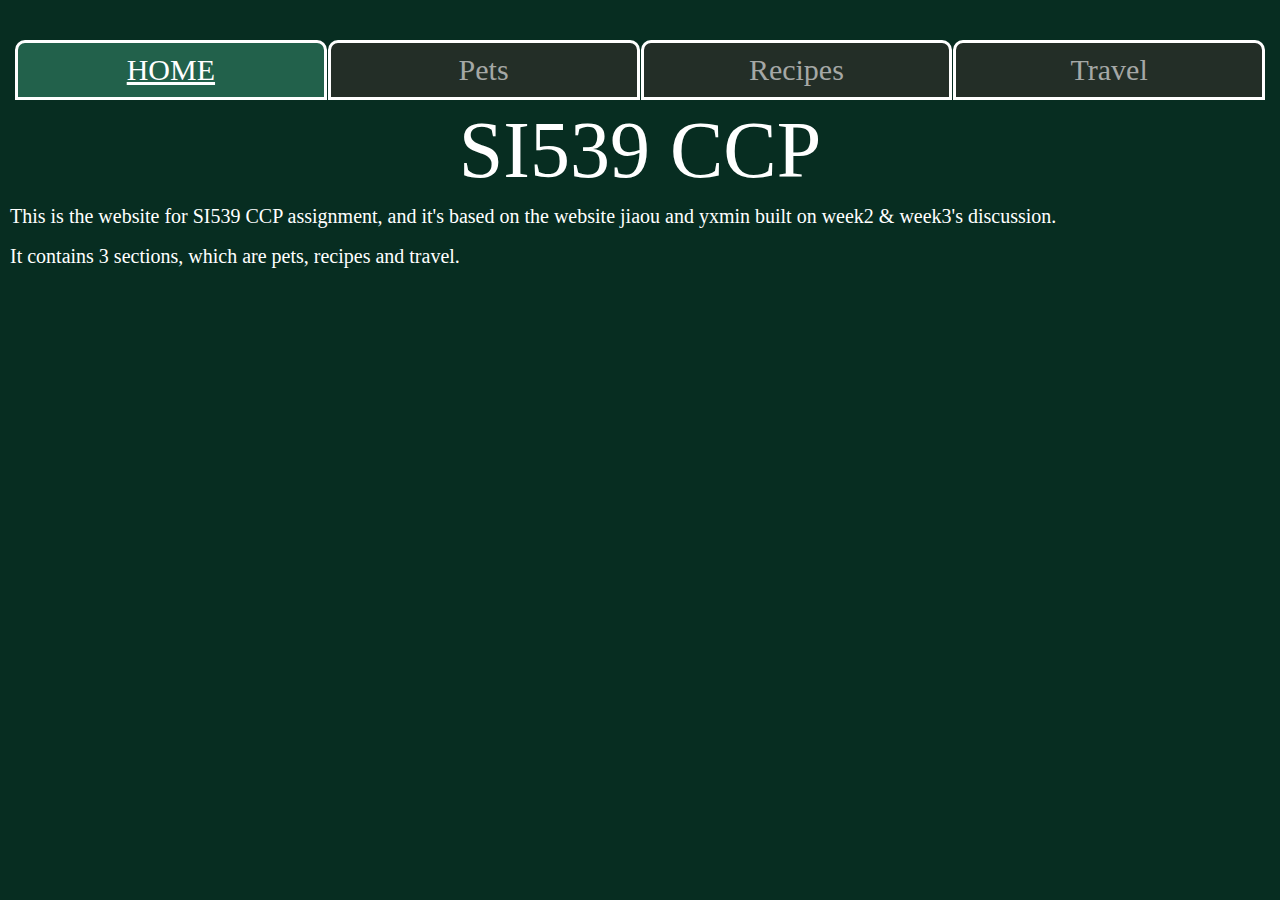
<file: index.html>
<!DOCTYPE html>
<html lang="en">

<head>
    <meta name="viewport" content="width=device-width, initial-scale=1.0">
    <link rel="stylesheet" href="css/reset.css">
    <link rel="stylesheet" href="css/style.css">
    <meta charset="UTF-8">
    <meta name="viewport" content="width=device-width, initial-scale=1.0">
    <title>Pets</title>
</head>

<body>
    <header>
        <a href="" class="skip-to-main">Skip to Main Content</a>
        <nav>
            <ul>
                <li class="active"><a href="index.html">Home</a></li>
                <li><a href="pets.html">Pets</a></li>
                <li><a href="recipes.html">Recipes</a></li>
                <li><a href="travel.html">Travel</a></li>
            </ul>
        </nav>
        <h1>SI539 CCP</h1>

    </header>
    <main>
        <div>
            <p>This is the website for SI539 CCP assignment, and it's based on the website jiaou and yxmin built on
                week2 & week3's discussion.
                <br>It contains 3 sections, which are pets, recipes and travel.
            </p>

        </div>



        <!-- Jackie Wolf -->

        <div></div>
        <div></div>
        <div></div>
        <div></div>
    </main>

</body>

</html>
</file>
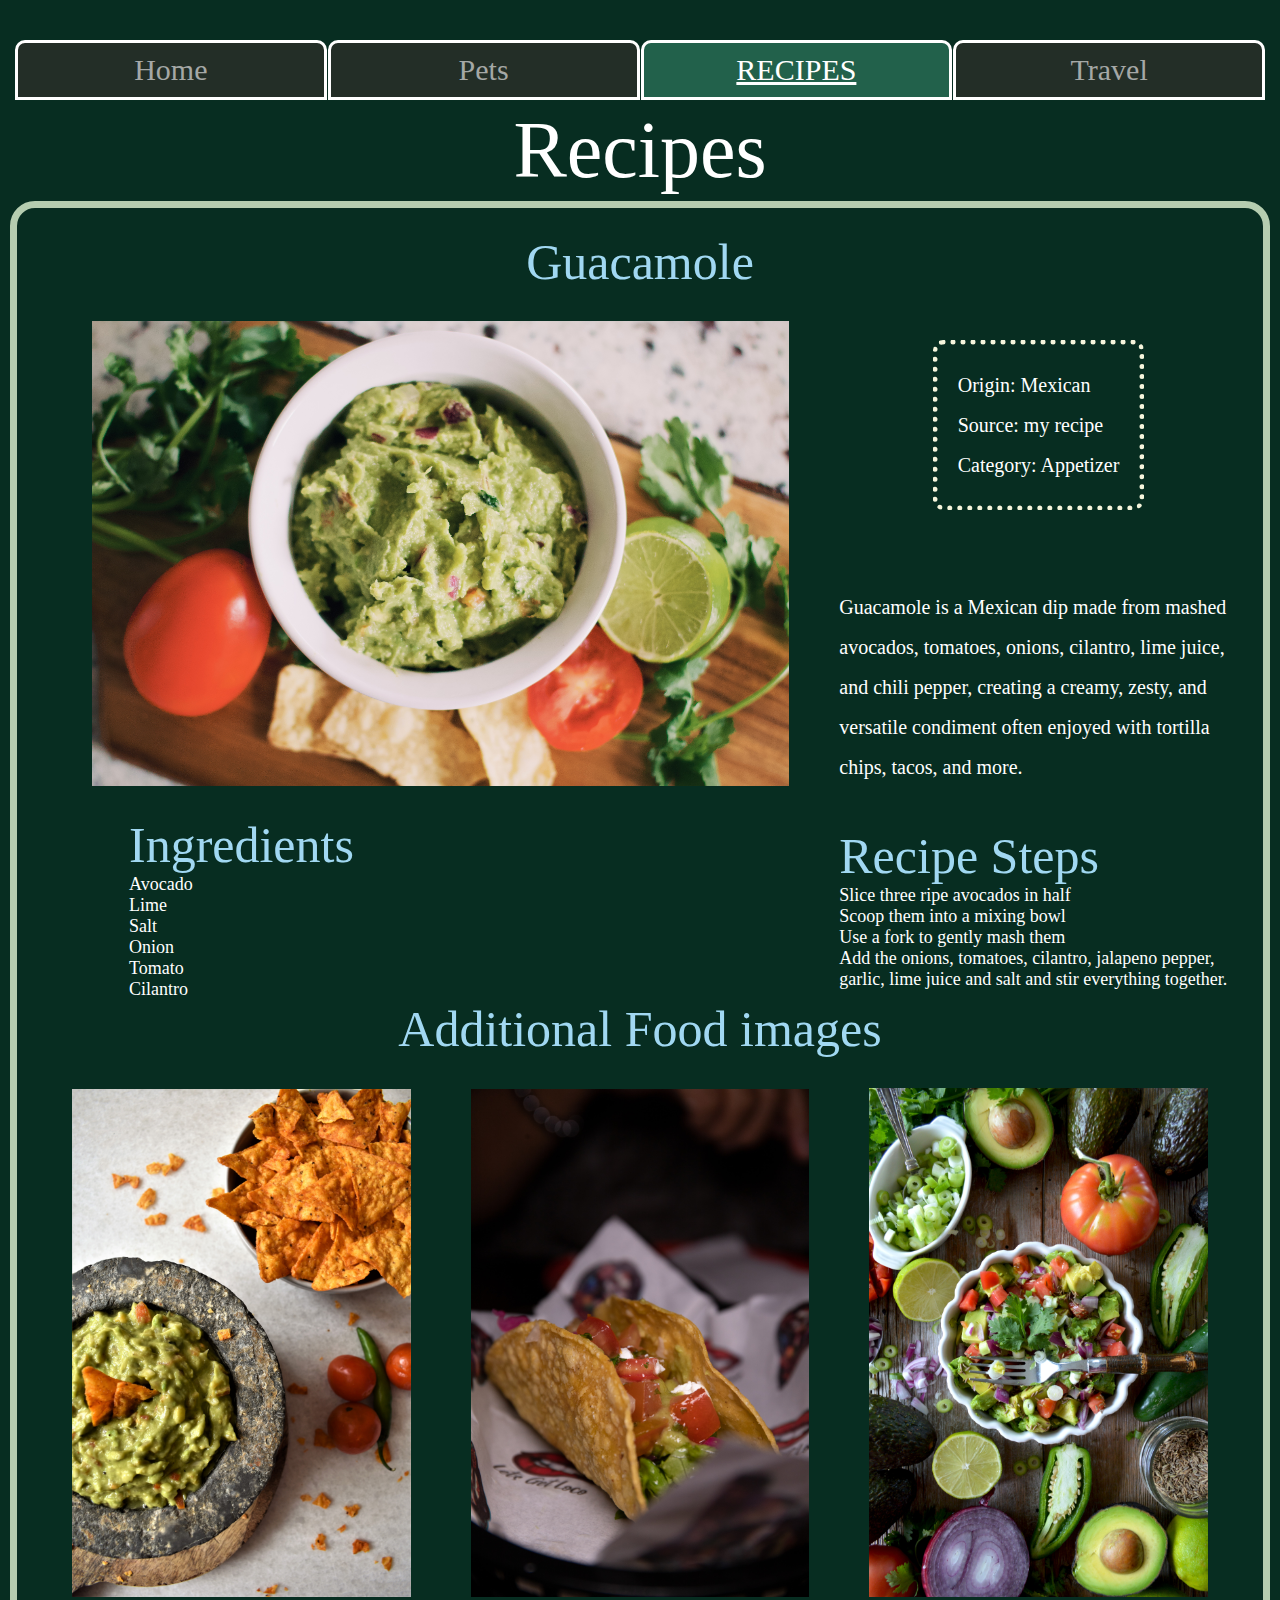
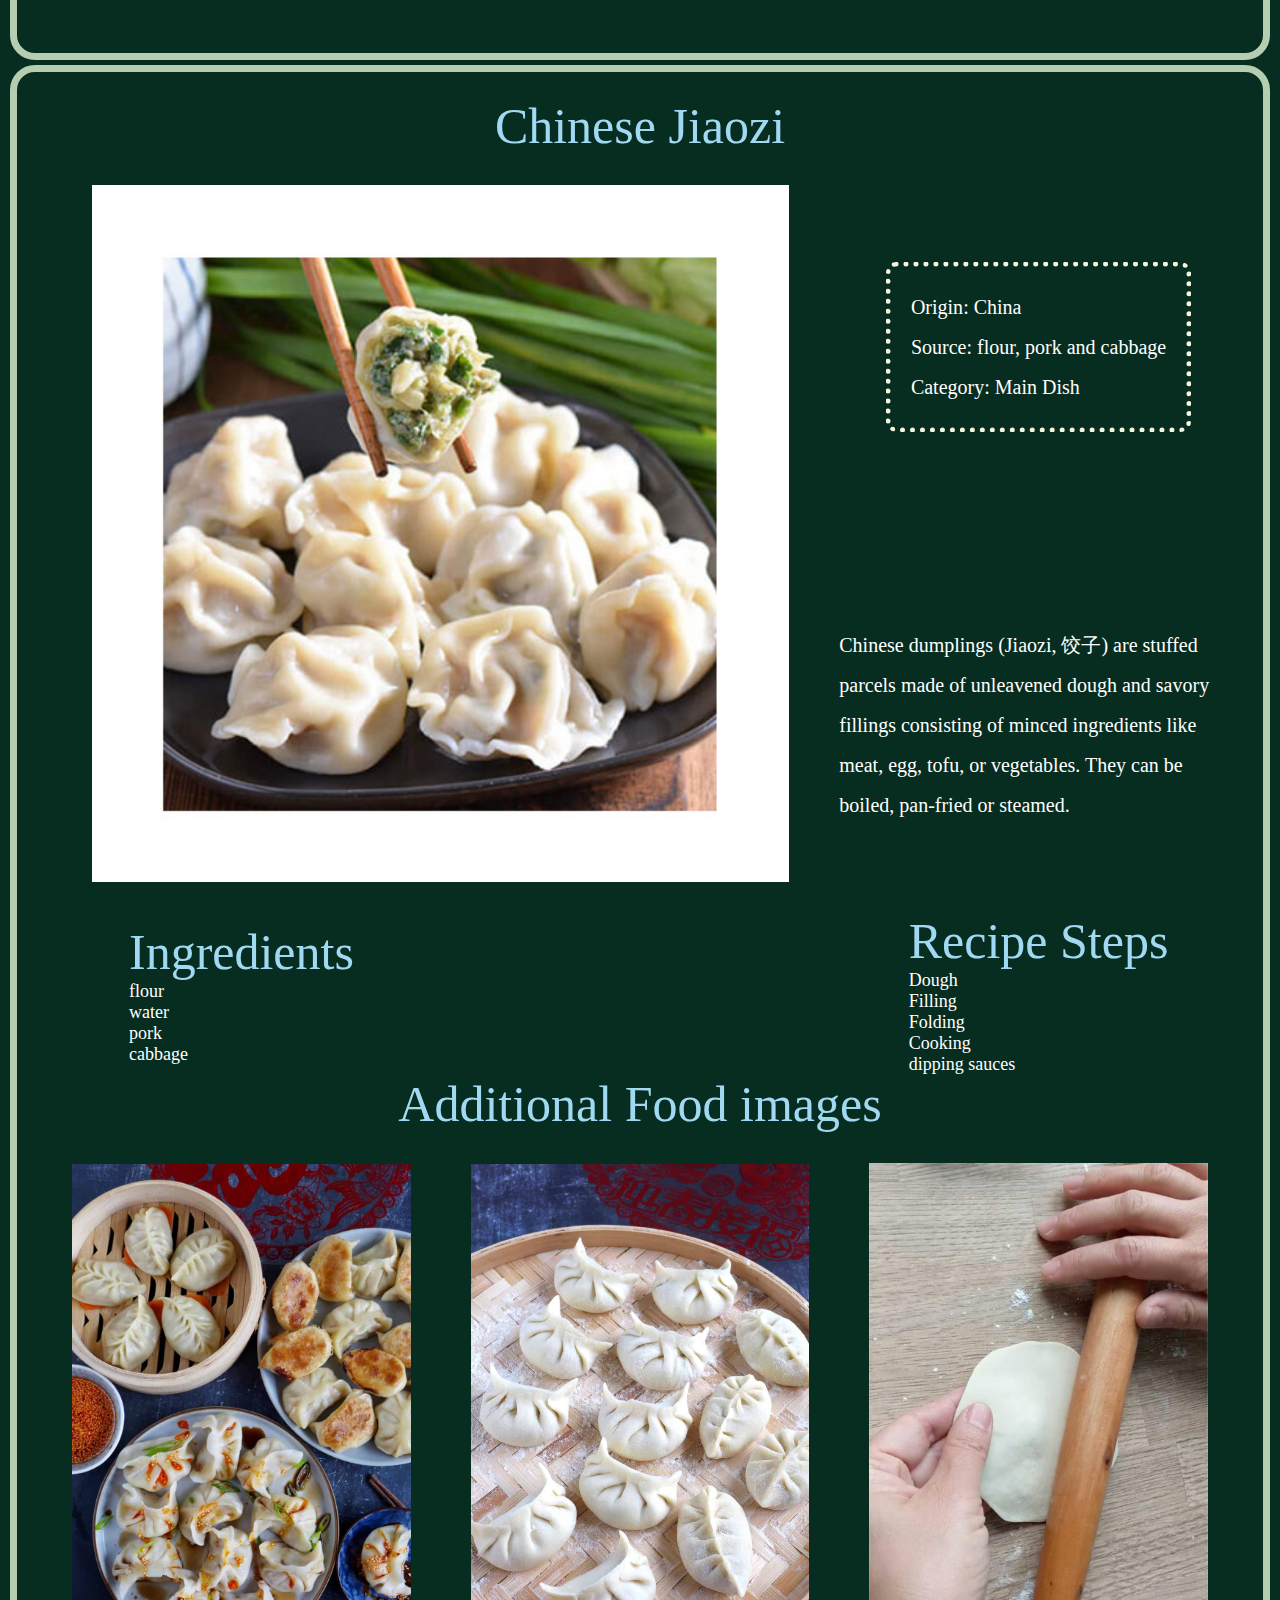
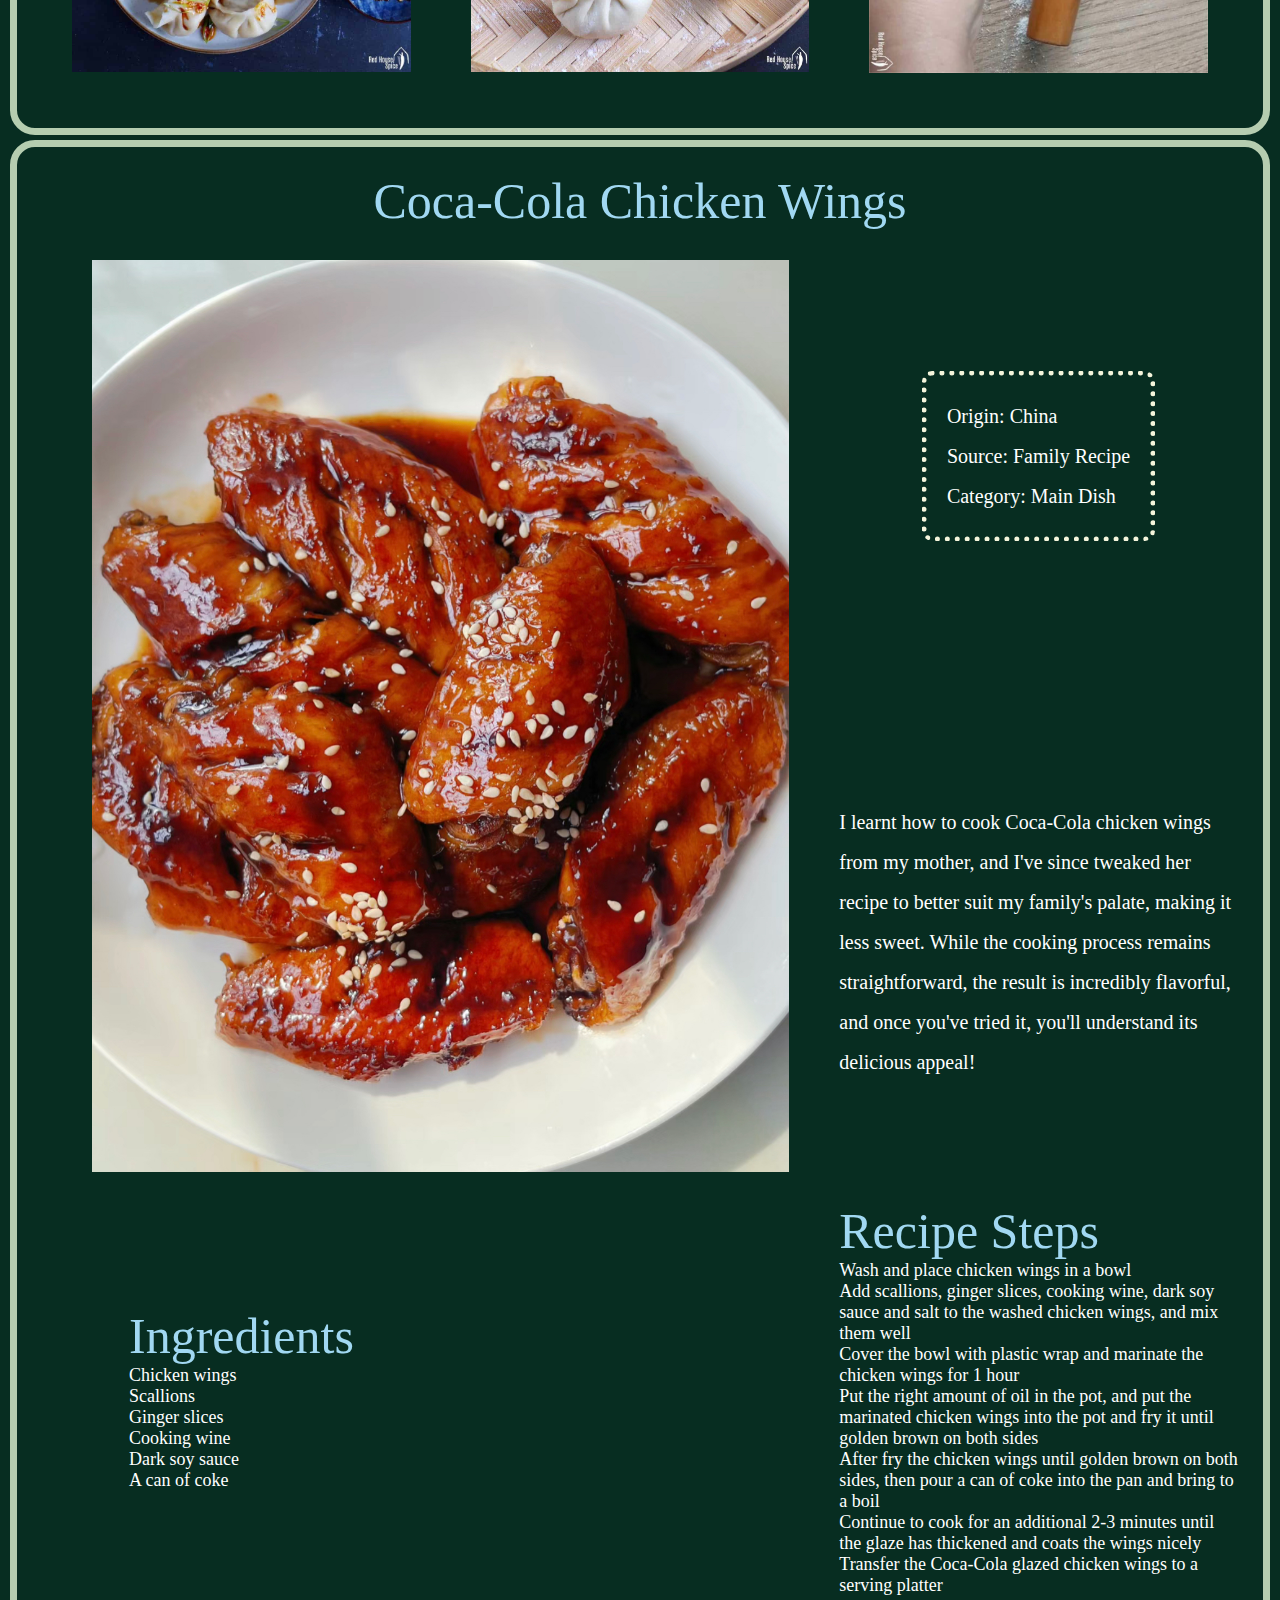
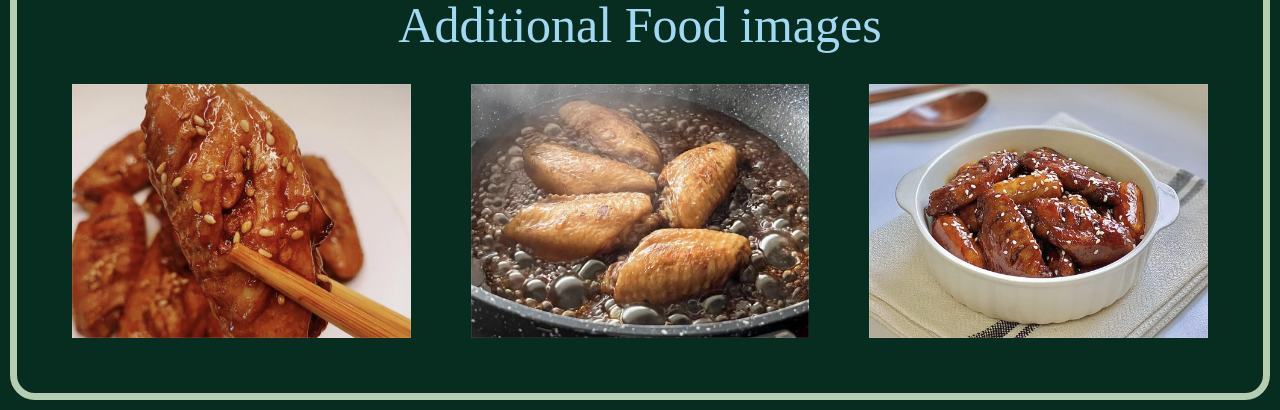
<file: recipes.html>
<!DOCTYPE html>
<html lang="en">

<head>
    <meta name="viewport" content="width=device-width, initial-scale=1.0">
    <link rel="stylesheet" href="css/reset.css">
    <link rel="stylesheet" href="css/style.css">
    <meta charset="UTF-8">
    <meta name="viewport" content="width=device-width, initial-scale=1.0">
    <title>Recipes</title>
</head>

<body>
    <header>
        <a href="index.html" class="skip-to-main">Skip to Main Content</a>

        <nav>
            <ul>
                <li><a href="index.html">Home</a></li>
                <li><a href="pets.html">Pets</a></li>
                <li class="active"><a href="recipes.html">Recipes</a></li>
                <li><a href="travel.html">Travel</a></li>
            </ul>
        </nav>
        <h1>Recipes</h1>
    </header>

    <main>
        <div class="rec-grid-container">
            <h2 class="rec-title">Guacamole</h2>
            <div class="rec-info">
                <p><b>Origin</b>: Mexican</p>
                <p><b>Source</b>: my recipe</p>
                <p><b>Category</b>: Appetizer</p>
            </div>

            <img src="images/guacamole.jpg" class="rec-main-img" width="400" alt="Stewed eggs with minced meat">

            <p class="rec-intro">Guacamole is a Mexican dip made from mashed avocados, tomatoes, onions, cilantro, lime
                juice, and chili pepper, creating a creamy, zesty, and versatile condiment often enjoyed with tortilla
                chips, tacos, and more.</p>
            <div class="rec-ingredient">
                <h3>Ingredients</h3>
                <ul>
                    <li>Avocado</li>
                    <li>Lime</li>
                    <li>Salt</li>
                    <li>Onion</li>
                    <li>Tomato</li>
                    <li>Cilantro</li>
                </ul>
            </div>
            <div class="rec-steps">
                <h3>Recipe Steps</h3>
                <ul>
                    <li>Slice three ripe avocados in half</li>
                    <li>Scoop them into a mixing bowl</li>
                    <li>Use a fork to gently mash them</li>
                    <li>Add the onions, tomatoes, cilantro, jalapeno pepper, garlic, lime juice and salt and stir
                        everything together.</li>
                </ul>
            </div>

            <h3 class="rec-img-title">Additional Food images</h3>
            <img src="images/avocado_chips.jpg" class="rec-img-1" width="200" alt="Chips and guacamole">
            <img src="images/taco.jpg" width="200" class="rec-img-2" alt="Guacamole in a taco">
            <img src="images/guacamole_2.jpg" width="200" class="rec-img-3" alt="Guacamole in a bowl">
            <!-- Yiran Zheng -->
        </div>
        <div class="rec-grid-container">
            <h2 class="rec-title">Chinese Jiaozi</h2>
            <div class="rec-info">
                <p><b>Origin</b>: China</p>
                <p><b>Source</b>: flour, pork and cabbage</p>
                <p><b>Category</b>: Main Dish</p>
            </div>

            <img src="images/jiaozi.jpeg" class="rec-main-img" width="400" alt="A plate of Chinese jiaozi">

            <p class="rec-intro">Chinese dumplings (Jiaozi, 饺子) are stuffed parcels made of unleavened dough and savory
                fillings consisting of minced ingredients like meat, egg, tofu, or vegetables. They can be boiled,
                pan-fried or steamed. </p>
            <div class="rec-ingredient">
                <h3>Ingredients</h3>
                <ul>
                    <li>flour</li>
                    <li>water</li>
                    <li>pork</li>
                    <li>cabbage</li>
                </ul>
            </div>
            <div class="rec-steps">
                <h3>Recipe Steps</h3>
                <ul>
                    <li>Dough</li>
                    <li>Filling</li>
                    <li>Folding</li>
                    <li>Cooking</li>
                    <li>dipping sauces</li>
                </ul>
            </div>
            <h3 class="rec-img-title">Additional Food images</h3>
            <img src="images/jiaozi2.jpeg" class="rec-img-1" width="200" alt="Three dishes of Jiaozi.">
            <img src="images/jiaozi3.jpeg" class="rec-img-2" width="200" alt="Steamed jiaozi">
            <img src="images/jiaozi4.jpeg" class="rec-img-3" width="200" alt="Making jiaozi">
            <!-- Meiqi Zhao -->
        </div>
        <div class="rec-grid-container">
            <h2 class="rec-title">Coca-Cola Chicken Wings</h2>
            <div class="rec-info">
                <p><b>Origin</b>: China</p>
                <p><b>Source</b>: Family Recipe</p>
                <p><b>Category</b>: Main Dish</p>
            </div>

            <img src="images/coca_cola_chicken_wings.jpg" class="rec-main-img" width="400"
                alt="A plate of Coca-Cola chicken wings">

            <p class="rec-intro">I learnt how to cook Coca-Cola chicken wings from my mother, and I've since tweaked her
                recipe to better suit my family's palate, making it less sweet. While the cooking process remains
                straightforward, the result is incredibly flavorful, and once you've tried it, you'll understand its
                delicious appeal!</p>
            <div class="rec-ingredient">
                <h3>Ingredients</h3>
                <ul>
                    <li>Chicken wings</li>
                    <li>Scallions</li>
                    <li>Ginger slices</li>
                    <li>Cooking wine</li>
                    <li>Dark soy sauce</li>
                    <li>A can of coke</li>
                </ul>
            </div>
            <div class="rec-steps">
                <h3>Recipe Steps</h3>
                <ul>
                    <li>Wash and place chicken wings in a bowl</li>
                    <li>Add scallions, ginger slices, cooking wine, dark soy sauce and salt to the washed chicken wings,
                        and mix them well</li>
                    <li>Cover the bowl with plastic wrap and marinate the chicken wings for 1 hour</li>
                    <li>Put the right amount of oil in the pot, and put the marinated chicken wings into the pot and fry
                        it until golden brown on both sides</li>
                    <li>After fry the chicken wings until golden brown on both sides, then pour a can of coke into the
                        pan and bring to a boil</li>
                    <li>Continue to cook for an additional 2-3 minutes until the glaze has thickened and coats the wings
                        nicely</li>
                    <li>Transfer the Coca-Cola glazed chicken wings to a serving platter</li>
                </ul>
            </div>
            <h3 class="rec-img-title">Additional Food images</h3>
            <img src="images/chicken_wings_chopsticks.jpg" class="rec-img-1" width="200"
                alt="A chicken wing picked up by chopsticks.">
            <img src="images/boils_in_coke.jpg" width="200" class="rec-img-2" alt="Chicken wings boiled in coke">
            <img src="images/chicken-wings_and_rice_cake.jpg" class="rec-img-3" width="200"
                alt="Coca-cola chicken wings served with rice cake">
            <!-- Sisi Chen -->
        </div>
        <div></div>
        <div></div>
    </main>

</body>

</html>
</file>
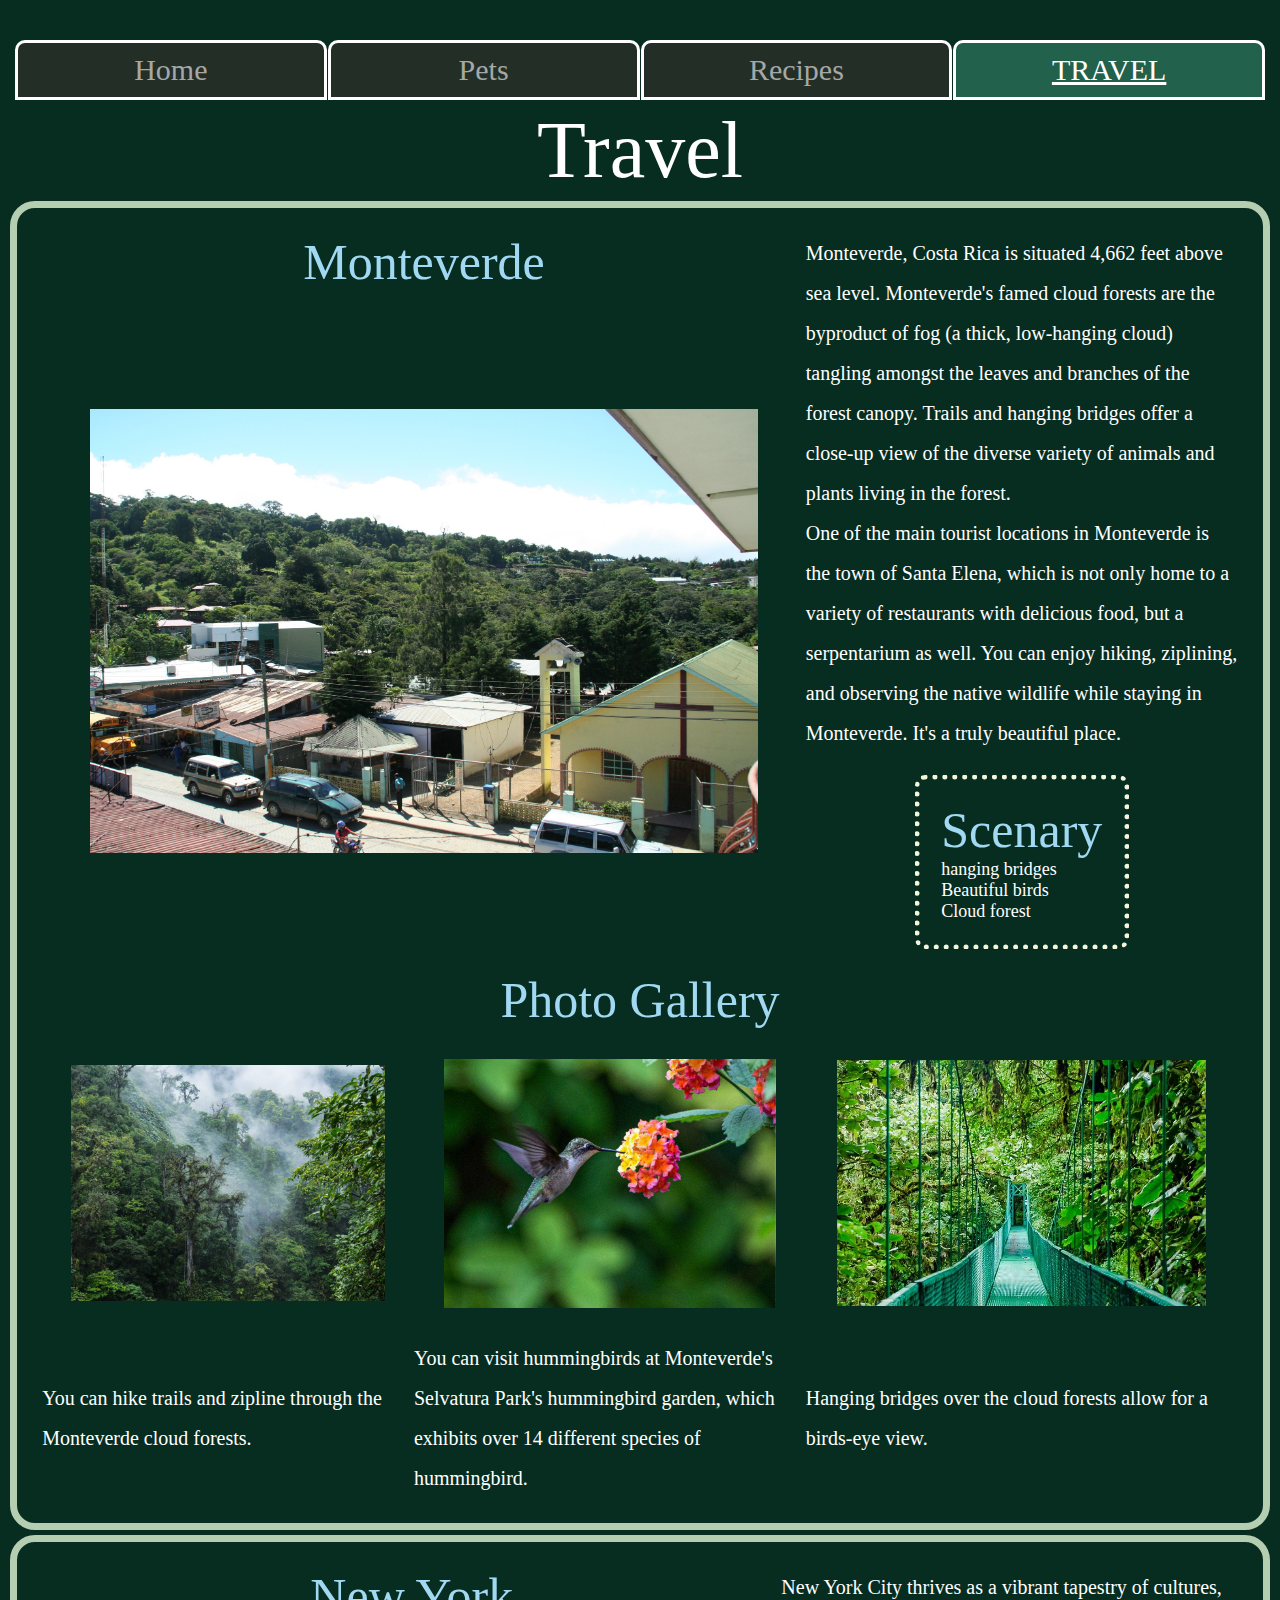
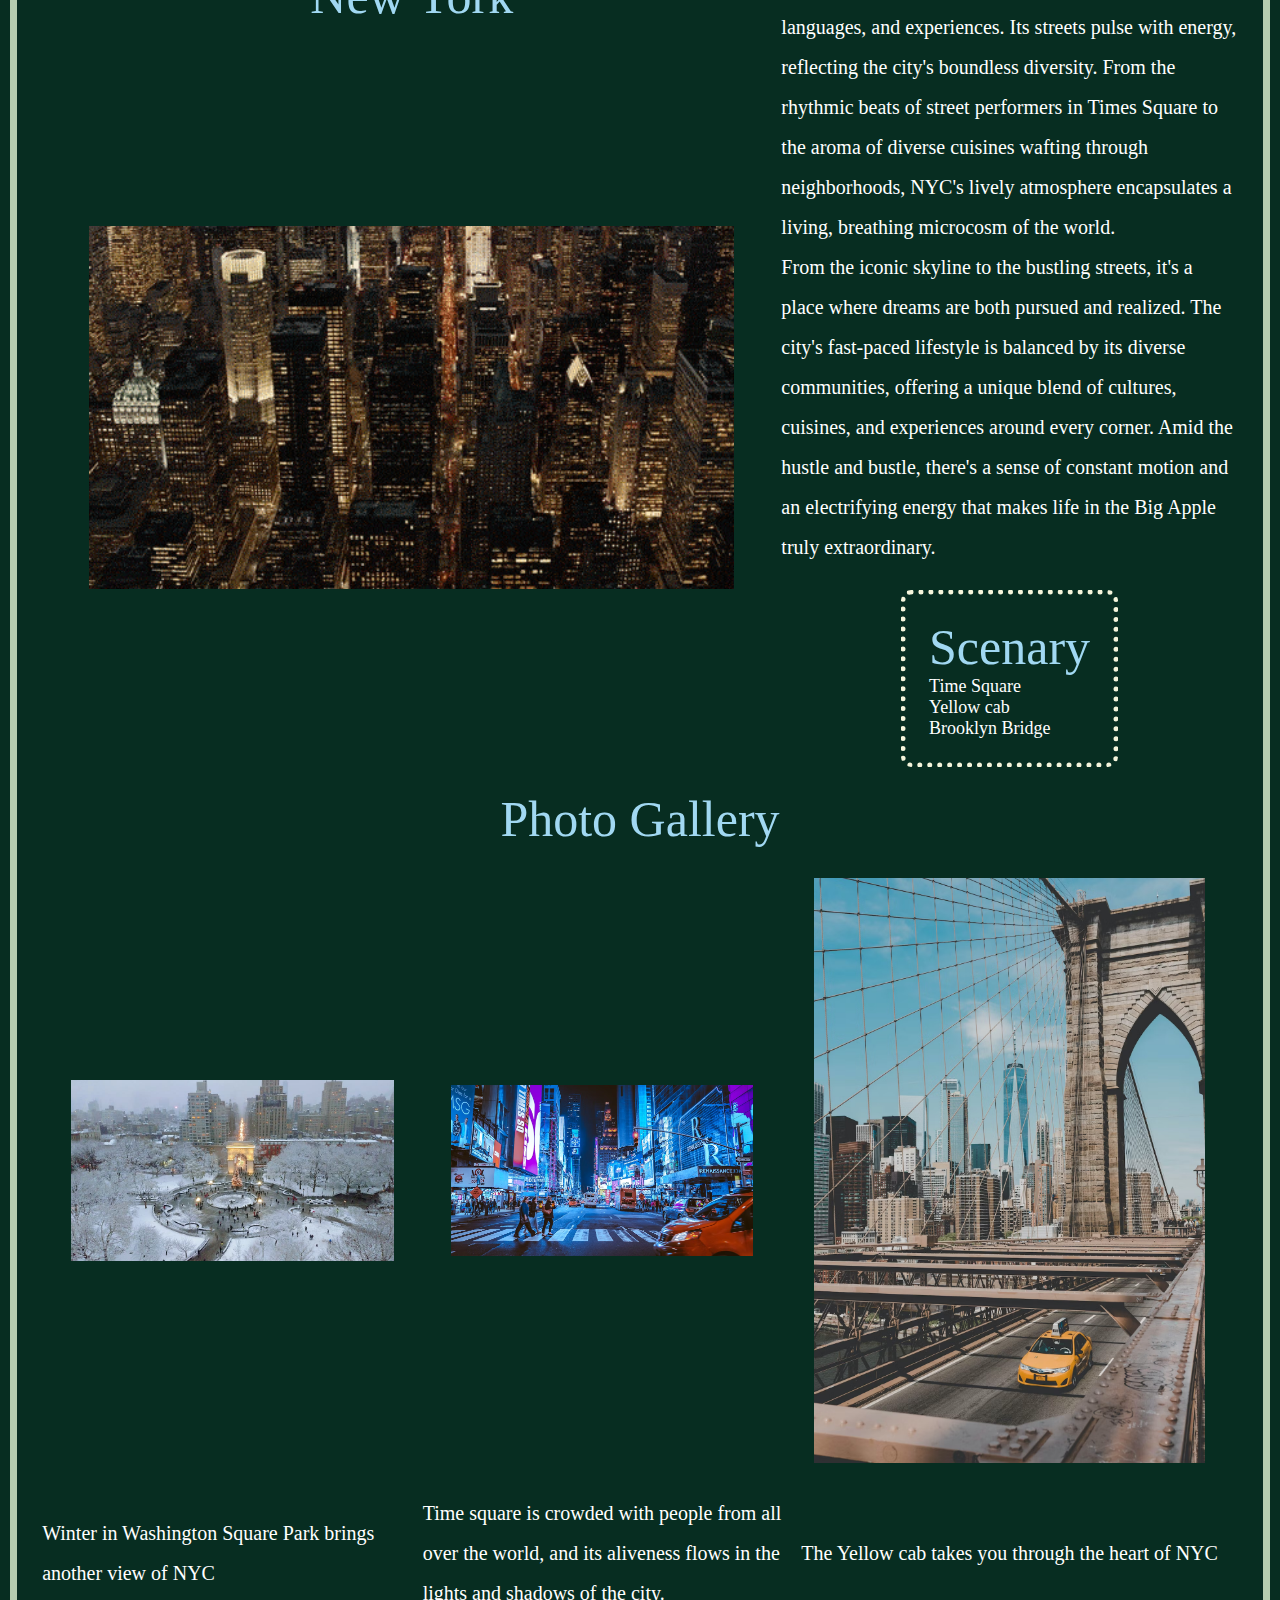
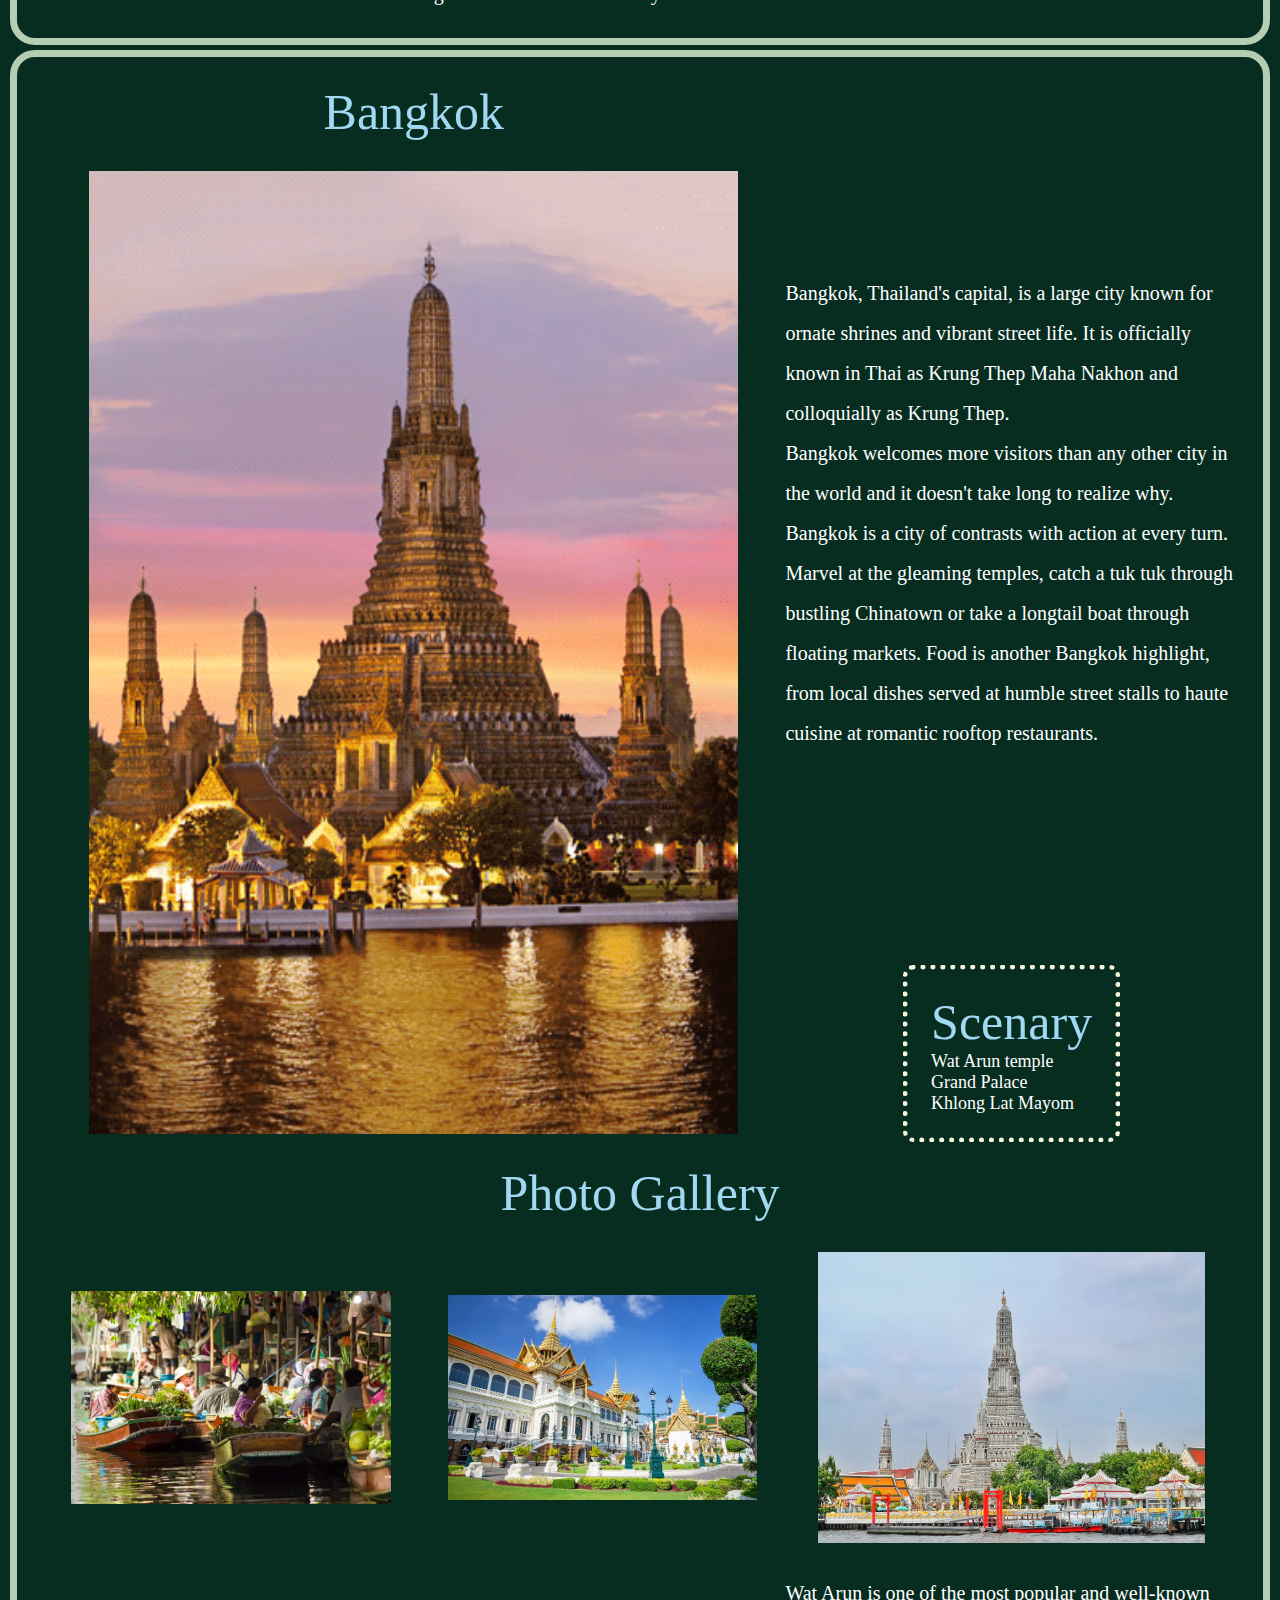
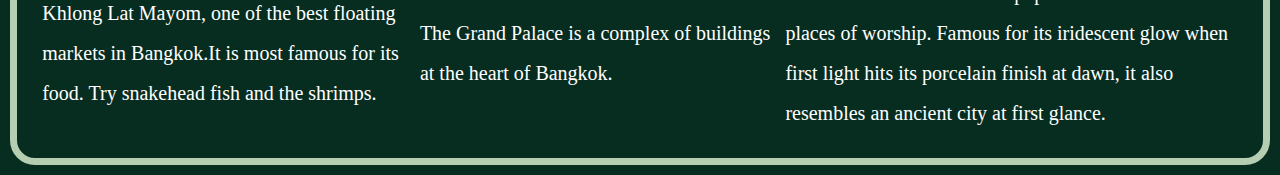
<file: travel.html>
<!DOCTYPE html>
<html lang="en">

<head>
    <meta name="viewport" content="width=device-width, initial-scale=1.0">
    <link rel="stylesheet" href="css/reset.css">
    <link rel="stylesheet" href="css/style.css">
    <meta charset="UTF-8">
    <meta name="viewport" content="width=device-width, initial-scale=1.0">
    <title>Pets</title>
</head>

<body>
    <header>
        <a href="index.html" class="skip-to-main">Skip to Main Content</a>
        <nav>
            <ul>
                <li><a href="index.html">Home</a></li>
                <li><a href="pets.html">Pets</a></li>
                <li><a href="recipes.html">Recipes</a></li>
                <li class="active"><a href="travel.html">Travel</a></li>
            </ul>
        </nav>
        <h1>Travel</h1>
    </header>
    <main>
        <div class="tra-grid-container">
            <h2 class="tra-title">Monteverde</h2>

            <img src="images/Monteverde_skyline.jpeg" class="tra-main-img" width="400"
                alt="Beautiful skyline view of Monteverde">

            <p class="tra-intro">Monteverde, Costa Rica is situated 4,662 feet above sea level. Monteverde's famed cloud
                forests are the byproduct of fog (a thick, low-hanging cloud) tangling amongst the leaves and branches
                of the forest canopy. Trails and hanging bridges offer a close-up view of the diverse variety of animals
                and plants living in the forest.
                <br> One of the main tourist locations in Monteverde is the town of Santa Elena, which is not only home
                to a variety of restaurants with delicious food, but a serpentarium as well. You can enjoy hiking,
                ziplining, and observing the native wildlife while staying in Monteverde. It's a truly beautiful place.
            </p>
            <h3 class="tra-img-title">Photo Gallery</h3>
            <img src="images/Monteverde_cloud_forest.jpeg" class="tra-img-1" width="200"
                alt="Clouds rolling through a line of trees.">
            <p class="tra-intro-1">You can hike trails and zipline through the Monteverde cloud forests.</p>
            <img src="images/Monteverde_hummingbirds.jpeg" class="tra-img-2" width="200"
                alt="A hummingbird with green feathers drinking from a pink and orange flower.">
            <p class="tra-intro-2">You can visit hummingbirds at Monteverde's Selvatura Park's hummingbird garden, which
                exhibits over 14 different species of hummingbird.</p>
            <img src="images/Monteverde_hanging_bridges.jpeg" class="tra-img-3" width="200"
                alt="An image of a bridge hanging above the cloud forest canopy in Monteverde.">
            <p class="tra-intro-3">Hanging bridges over the cloud forests allow for a birds-eye view. </p>


            <div class="tra-scenary">
                <h3>Scenary</h3>
                <ul>
                    <li>hanging bridges</li>
                    <li>Beautiful birds</li>
                    <li>Cloud forest</li>
                </ul>
            </div>

            <!-- Kay Malan -->

        </div>
        <div class="tra-grid-container">
            <h2 class="tra-title">New York</h2>
            <img src="images/NYC.gif" class="tra-main-img" id="gif-element-1" width="400"
                alt="Beautiful skyline view of Monteverde">

            <p class="tra-intro">New York City thrives as a vibrant tapestry of cultures, languages, and experiences.
                Its streets pulse with energy, reflecting the city's boundless diversity. From the rhythmic beats of
                street performers in Times Square to the aroma of diverse cuisines wafting through neighborhoods, NYC's
                lively atmosphere encapsulates a living, breathing microcosm of the world.
                <br>
                From the iconic skyline to the bustling streets, it's a place where dreams are both pursued and
                realized. The city's fast-paced lifestyle is balanced by its diverse communities, offering a unique
                blend of cultures, cuisines, and experiences around every corner. Amid the hustle and bustle, there's a
                sense of constant motion and an electrifying energy that makes life in the Big Apple truly
                extraordinary.

            </p>
            <h3 class="tra-img-title">Photo Gallery</h3>
            <img src="images/washington-square-winter.jpg" class="tra-img-1" width="200"
                alt="Winter in Washington Square Park">
            <p class="tra-intro-1">Winter in Washington Square Park brings another view of NYC</p>
            <img src="images/Time_Square.jpg" width="200" class="tra-img-2" alt="Photo of time square">
            <p class="tra-intro-2">Time square is crowded with people from all over the world, and its aliveness flows
                in the lights and shadows of the city.</p>
            <img src="images/Yellow_Cab.jpg" width="200" class="tra-img-3" alt="Photo of the Yellow cab">
            <p class="tra-intro-3">The Yellow cab takes you through the heart of NYC</p>
            <div class="tra-scenary">
                <h3>Scenary</h3>
                <ul>
                    <li>Time Square</li>
                    <li>Yellow cab</li>
                    <li>Brooklyn Bridge</li>
                </ul>
            </div>

            <!-- Marilyn Wang -->
        </div>
        <div class="tra-grid-container">
            <h2 class="tra-title">Bangkok</h2>
            <img src="images/bangkok_gif.gif" class="tra-main-img" width="400" alt="Beautiful view of Bangkok as gif"
                id="gif-element-2">

            <p class="tra-intro">Bangkok, Thailand's capital, is a large city known for ornate shrines and vibrant
                street life. It is officially known in Thai as Krung Thep Maha Nakhon and colloquially as Krung Thep.
                <br>
                Bangkok welcomes more visitors than any other city in the world and it doesn't take long to realize why.
                Bangkok is a city of contrasts with action at every turn. Marvel at the gleaming temples, catch a tuk
                tuk through bustling Chinatown or take a longtail boat through floating markets. Food is another Bangkok
                highlight, from local dishes served at humble street stalls to haute cuisine at romantic rooftop
                restaurants.
            </p>
            <h3 class="tra-img-title">Photo Gallery</h3>
            <img src="images/khlong_lat_mayom.jpeg" class="tra-img-1" width="200" alt="Khlong Lat Mayom water market">
            <p class="tra-intro-1">Khlong Lat Mayom, one of the best floating markets in Bangkok.It is most famous for
                its food. Try snakehead fish and the shrimps.</p>
            <img src="images/grand_palace.jpeg" class="tra-img-2" width="200" alt="White houses with golden top">
            <p class="tra-intro-2">The Grand Palace is a complex of buildings at the heart of Bangkok.</p>
            <img src="images/wat_arun.jpeg" class="tra-img-3" width="200" alt="Wat Arun temple">
            <p class="tra-intro-3">Wat Arun is one of the most popular and well-known places of worship. Famous for its
                iridescent glow when first light hits its porcelain finish at dawn, it also resembles an ancient city at
                first glance.</p>
            <div class="tra-scenary">
                <h3>Scenary</h3>
                <ul>
                    <li>Wat Arun temple</li>
                    <li>Grand Palace</li>
                    <li>Khlong Lat Mayom</li>
                </ul>
            </div>

            <!-- Jinjin Cai -->
        </div>
        <div></div>
        <div></div>
    </main>

</body>

</html>
</file>
<file: css/style.css>
body {

    background-color: #072d21;
    color: white;
    font-family: 'Times New Roman', Times, serif;
    font-size: large;
    margin: 10px
}

h1 {
    font-size: 80px;
    font-family: 'Times New Roman', Times, serif;
    text-align: center;
}

h2,
h3 {
    font-size: 50px;
    font-family: 'Times New Roman', Times, serif;
    color: hsl(199, 75%, 79%);
}

p {
    line-height: 2em;
}

img {
    padding: 10px;
    margin: 20px;
    width: 200px;
    height: auto;
}

video {
    padding: 10px;
    margin: 20px;
    width: 100px;
    height: auto;
}

nav {
    margin-top: 40px;
}

nav ul {
    font-size: 30px;
    display: grid;
    gap: 1px;
    grid-template-columns: 1fr 1fr 1fr 1fr;
    margin: 5px;

}

nav ul li {
    background-color: #232e27;
    color: rgb(165, 168, 166);
    padding: 10px;
    border: 3px solid rgb(255, 255, 255);
    border-radius: 10px 10px 0 0;
    text-align: center;
    cursor: pointer;
}

nav ul li:hover {
    /* background-color: #45935c; */
    background-color: black;
    color: white;
    text-decoration: underline;
}

nav ul li a {
    display: block;
    text-decoration: none;
    color: inherit;
    /* Inherit text color from parent */
}

p {
    font-size: 20px;
}

.active {
    color: hsl(0, 0%, 100%);
    text-transform: uppercase;
    background-color: #22614b;
    text-decoration: underline;
}

.active:hover {
    color: hsl(0, 0%, 100%);
    text-transform: uppercase;
    background-color: #22614b;
    text-decoration: underline;
}

.skip-to-main {
    position: absolute;
    left: -1000px;
}

.skip-to-main:focus {
    left: 20px;
    top: 10px;
}

.pet-grid-container {
    display: grid;
    margin: 5px 0;
    grid-template-areas:
        "pet-title pet-title pet-intro pet-intro"
        "pet-main-img pet-main-img pet-intro pet-intro"
        "pet-main-img pet-main-img pet-likes pet-likes"
        "pet-img-title pet-img-title pet-img-title pet-img-title"
        "pet-img-1 pet-img-2  pet-img-3   pet-img-4 ";
    padding: 2%;
    border-radius: 10px;
    justify-items: center;
    align-items: center;
    border: 7px solid rgb(181, 205, 176);
    border-radius: 25px;
}


.pet-title {
    grid-area: pet-title;
}

.pet-main-img {
    grid-area: pet-main-img;
    width: 90%;

}

.pet-intro {
    grid-area: pet-intro;
}

.pet-img-title {
    grid-area: pet-img-title;
}

.pet-img-1 {
    grid-area: pet-img-1;
    width: 90%;
}

.pet-img-2 {
    grid-area: pet-img-2;
    width: 90%;
}

.pet-img-3 {
    grid-area: pet-img-3;
    width: 90%;
}

.pet-img-4 {
    grid-area: pet-img-4;
    width: 90%;
}

.pet-likes {
    grid-area: pet-likes;
    padding: 5%;
    margin: 5%;
    border: 5px dotted beige;
    border-radius: 10px;

}

.pet-likes-list {
    grid-area: pet-likes-list;

}

#video {
    width: 69%;

}

.rec-grid-container {
    display: grid;
    margin: 5px 0;
    grid-template-areas:
        "rec-title rec-title rec-title"
        "rec-main-img rec-main-img rec-info"
        "rec-main-img rec-main-img rec-intro"
        "rec-ingredient . rec-steps"
        "rec-img-title rec-img-title rec-img-title"
        "rec-img-1 rec-img-2  rec-img-3";
    grid-template-columns: 1fr 1fr 1fr;
    padding: 2%;
    border-radius: 10px;
    justify-items: center;
    border: 7px solid rgb(181, 205, 176);
    border-radius: 25px;
    align-items: center;
}

.rec-title {
    grid-area: rec-title;
}

.rec-main-img {
    grid-area: rec-main-img;
    width: 90%;

}

.rec-info {
    grid-area: rec-info;
    padding: 5%;
    margin: 5%;
    border: 5px dotted beige;
    border-radius: 10px;
}

.rec-intro {
    grid-area: rec-intro;
}

.rec-ingridient {
    grid-area: rec-ingridient;
}

.rec-steps {
    grid-area: rec-steps;
}

.rec-img-title {
    grid-area: rec-img-title;
}

.rec-img-1 {
    grid-area: rec-img-1;
    width: 90%;
}

.rec-img-2 {
    grid-area: rec-img-2;
    width: 90%;
}

.rec-img-3 {
    grid-area: rec-img-3;
    width: 90%;
}

.tra-grid-container {
    display: grid;
    margin: 5px 0;
    grid-template-areas:
        "tra-title tra-title tra-intro "
        "tra-main-img tra-main-img tra-intro "
        "tra-main-img tra-main-img tra-scenary"
        "tra-img-title tra-img-title tra-img-title"
        "tra-img-1 tra-img-2  tra-img-3 "
        "tra-intro-1 tra-intro-2  tra-intro-3 ";
    padding: 2%;
    border-radius: 10px;
    justify-items: center;
    align-items: center;
    border: 7px solid rgb(181, 205, 176);
    border-radius: 25px;
}

.tra-title {
    grid-area: tra-title;
}

.tra-main-img {
    grid-area: tra-main-img;
    width: 90%;

}

.tra-intro {
    grid-area: tra-intro;
}

.tra-img-title {
    grid-area: tra-img-title;
}

.tra-img-1 {
    grid-area: tra-img-1;
    width: 90%;
}

.tra-img-2 {
    grid-area: tra-img-2;
    width: 90%;
}

.tra-img-3 {
    grid-area: tra-img-3;
    width: 90%;
}

.tra-scenary {
    grid-area: tra-scenary;
    padding: 5%;
    margin: 5%;
    border: 5px dotted beige;
    border-radius: 10px;

}

.tra-intro-1 {
    grid-area: tra-intro-1;
}

.tra-intro-2 {
    grid-area: tra-intro-2;
}

.tra-intro-3 {
    grid-area: tra-intro-3;
}

@media (prefers-reduced-motion: reduce) {
    #video {
        display: none;
    }

    #gif-element {
        display: none;
    }

}

@media screen and (max-width: 680px) {

    h1 {
        font-size: 48px;
    }

    h2,
    h3 {
        font-size: 30px;
    }

    nav ul {
        font-size: 24px;
    }

    p {
        font-size: 15px;
    }
}
</file>
